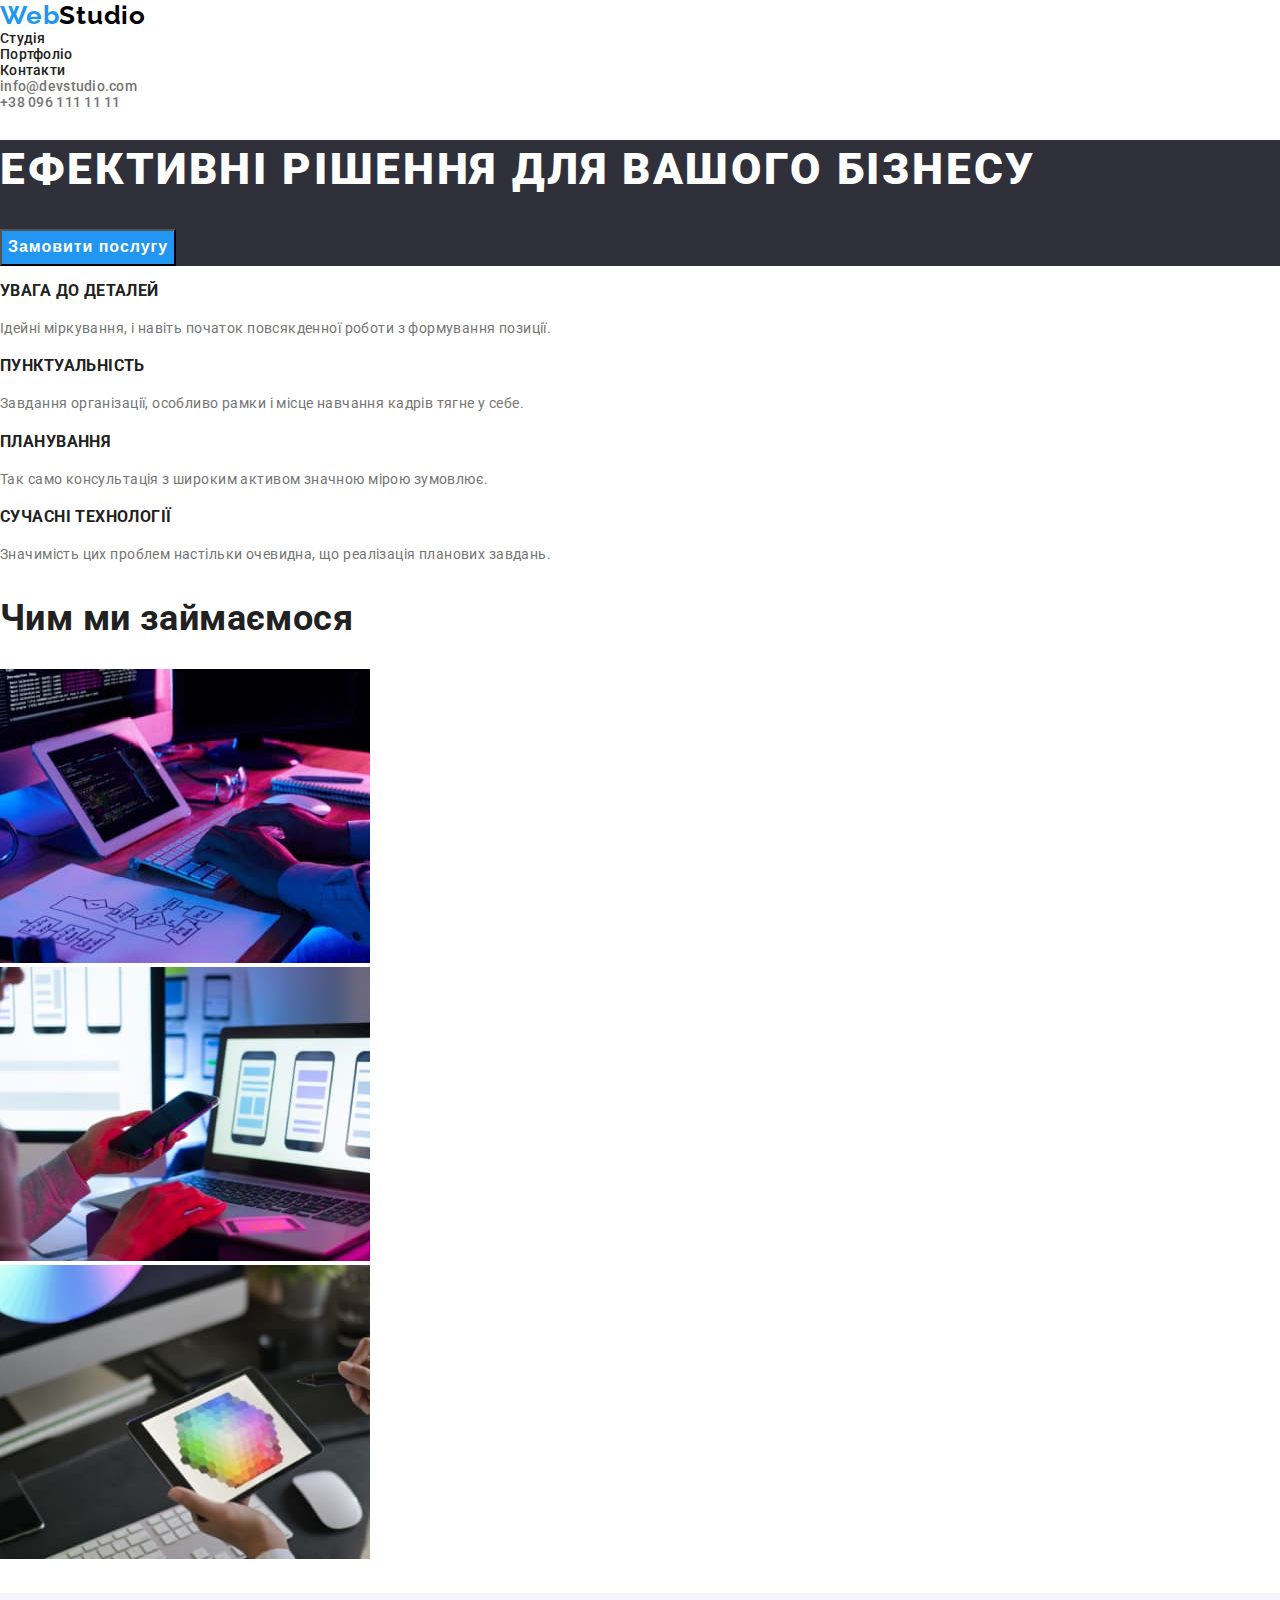
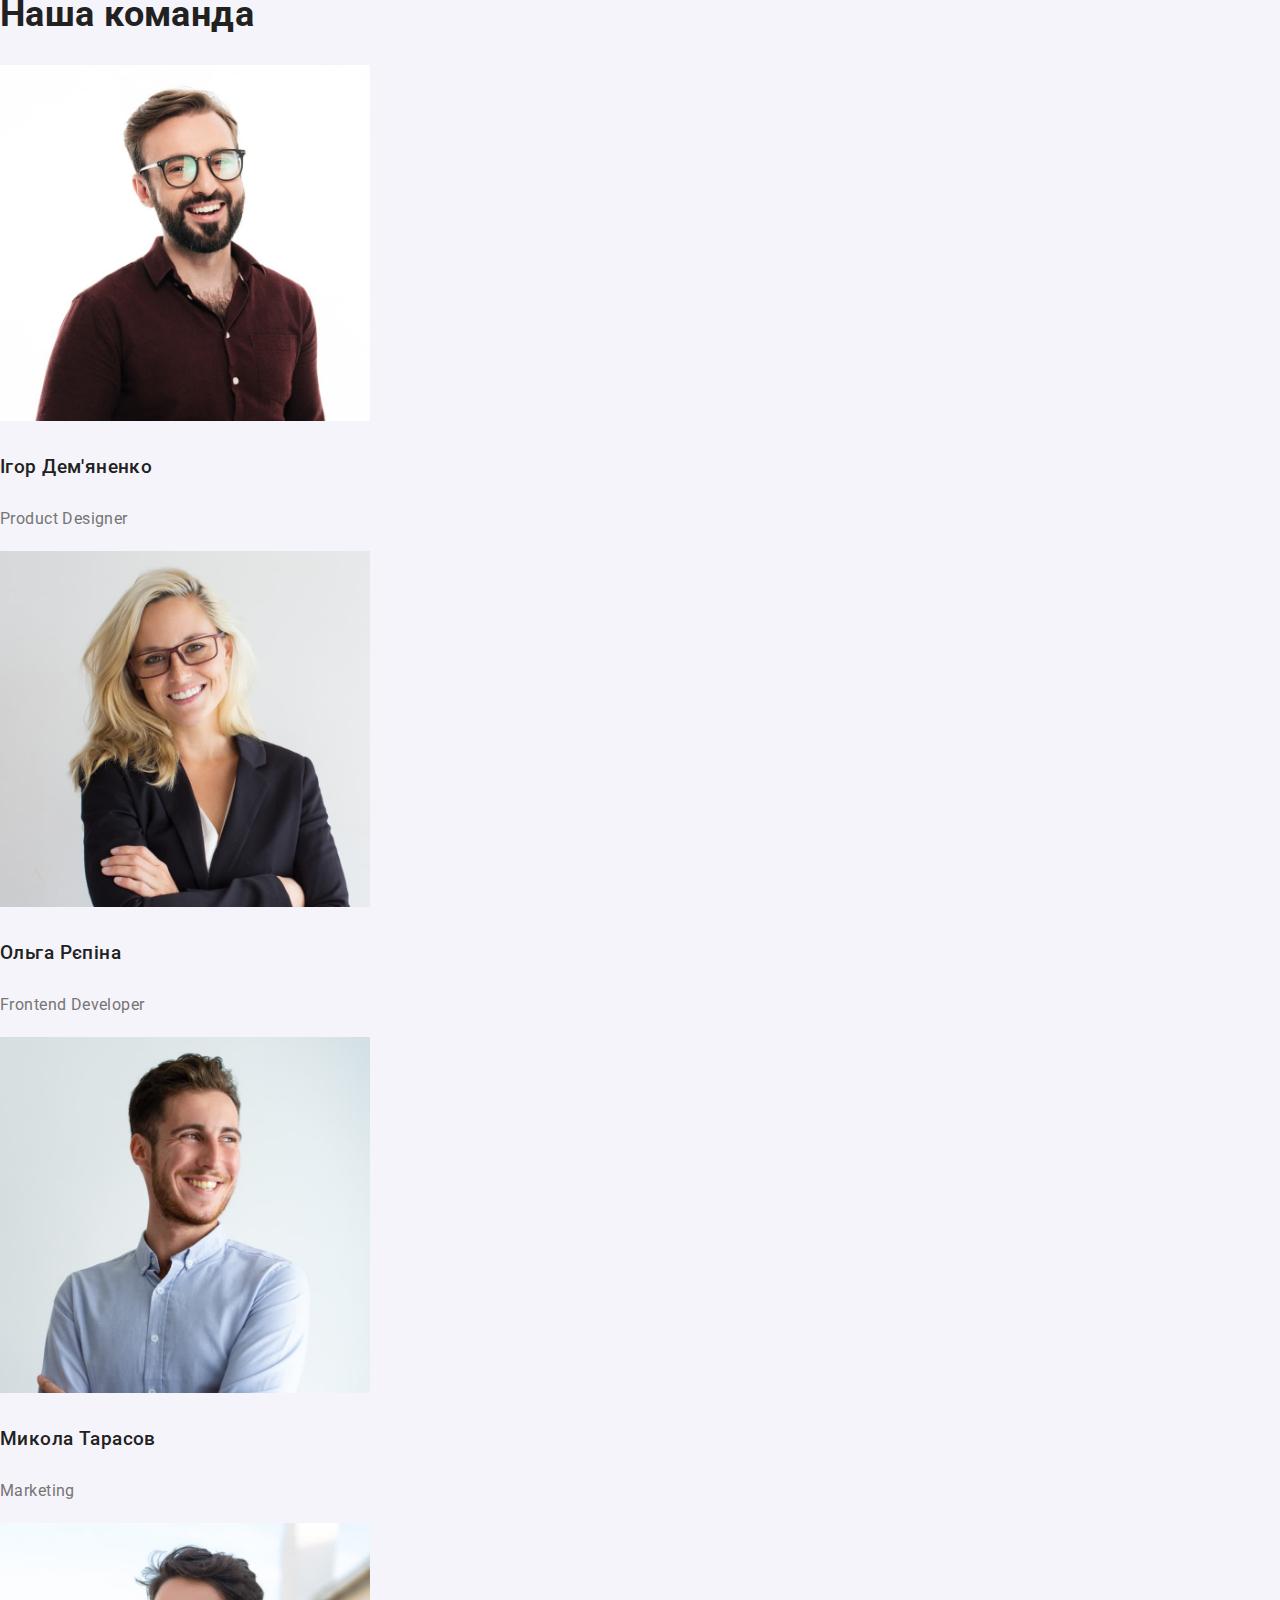
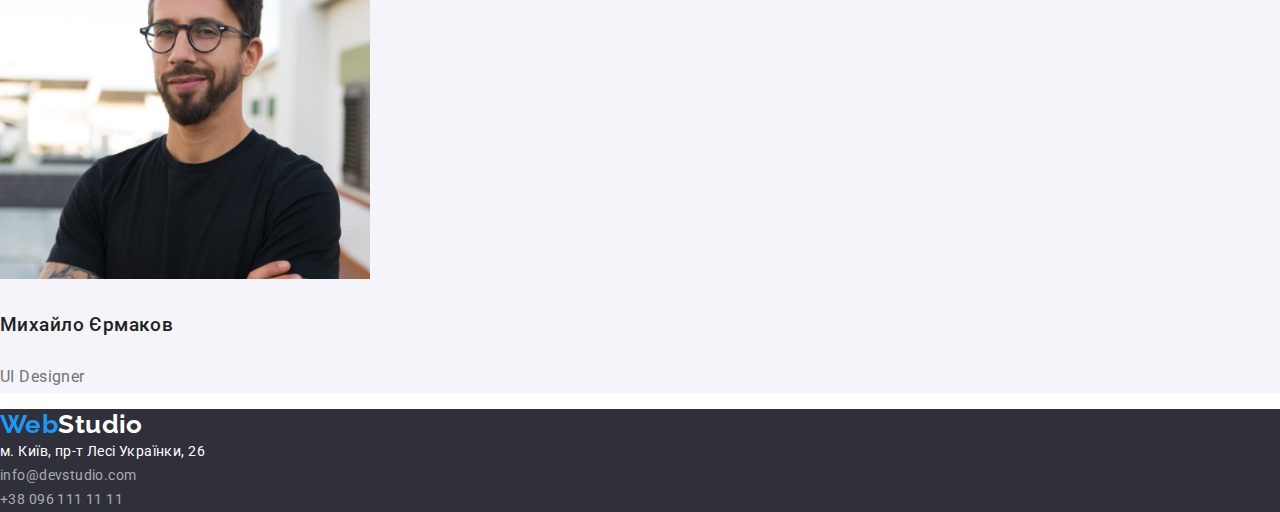
<file: index.html>
<!DOCTYPE html>
<html lang="uk">
  <head>
    <meta charset="UTF-8" />
    <meta http-equiv="X-UA-Compatible" content="IE=edge" />
    <meta name="viewport" content="width=device-width, initial-scale=1.0" />
    <title>Головна</title>
    <link rel="stylesheet" href="./CSS/styles.css" />
    <link rel="preconnect" href="https://fonts.googleapis.com" />
    <link rel="preconnect" href="https://fonts.gstatic.com" crossorigin />
    <link
      href="https://fonts.googleapis.com/css2?family=Raleway:wght@700&family=Roboto:wght@400;500;700;900&display=swap"
      rel="stylesheet"
    />
  </head>

  <body>
    <header class="hdr">
      <a class="logo" href="./index.html" lang="en"
        ><span class="logo-web">Web</span>Studio</a
      >
      <nav class="hdr-nav">
        <ul class="hdr-link-nav">
          <li><a class="hdr-link" href="./index.html">Студія</a></li>
          <li><a class="hdr-link" href="./portfolio.html">Портфоліо</a></li>
          <li><a class="hdr-link" href="">Контакти</a></li>
        </ul>
      </nav>
      <ul class="hdr-address">
        <li>
          <a class="hdr-nav-mail" href="mailto:info@devstudio.com"
            >info@devstudio.com</a
          >
        </li>
        <li>
          <a class="hdr-nav-mail" href="tel:+380961111111">+38 096 111 11 11</a>
        </li>
      </ul>
    </header>

    <main>
      <section class="hero">
        <h1 class="hero-title">Ефективні рішення для вашого бізнесу</h1>
        <button class="hero-button" type="button">Замовити послугу</button>
      </section>
      <section class="skills">
        <h2 class="visually-hidden">Переваги</h2>
        <ul class="skills-all">
          <li>
            <h3 class="skills-name">УВАГА ДО ДЕТАЛЕЙ</h3>
            <p class="skills-text">
              Ідейні міркування, і навіть початок повсякденної роботи з
              формування позиції.
            </p>
          </li>
          <li>
            <h3 class="skills-name">ПУНКТУАЛЬНІСТЬ</h3>
            <p class="skills-text">
              Завдання організації, особливо рамки і місце навчання кадрів тягне
              у себе.
            </p>
          </li>
          <li>
            <h3 class="skills-name">ПЛАНУВАННЯ</h3>
            <p class="skills-text">
              Так само консультація з широким активом значною мірою зумовлює.
            </p>
          </li>
          <li>
            <h3 class="skills-name">СУЧАСНІ ТЕХНОЛОГІЇ</h3>
            <p class="skills-text">
              Значимість цих проблем настільки очевидна, що реалізація планових
              завдань.
            </p>
          </li>
        </ul>
      </section>
      <section class="duties">
        <h2 class="duties-title">Чим ми займаємося</h2>
        <ul class="duties-foto">
          <li>
            <img
              src="./images/computer.jpg"
              alt="Робота на компютері"
              width="370"
            />
          </li>
          <li>
            <img
              src="./images/smartphone.jpg"
              alt="Робота на смартфоні"
              width="370"
            />
          </li>
          <li>
            <img
              src="./images/tablet.jpg"
              alt="Робота на планшеті"
              width="370"
            />
          </li>
        </ul>
      </section>
      <section class="team">
        <h2 class="team-title">Наша команда</h2>
        <ul class="team-people">
          <li>
            <img
              src="./images/igor-demyanenko.jpg"
              alt="Ігор Дем'яненко"
              width="370"
            />
            <h3 class="team-name">Ігор Дем'яненко</h3>
            <p class="team-text">Product Designer</p>
          </li>
          <li>
            <img
              src="./images/olga-repina.jpg"
              alt="Ольга Рєпіна"
              width="370"
            />
            <h3 class="team-name">Ольга Рєпіна</h3>
            <p class="team-text">Frontend Developer</p>
          </li>
          <li>
            <img
              src="./images/mykola-tarasov.jpg"
              alt="Микола Тарасов"
              width="370"
            />
            <h3 class="team-name">Микола Тарасов</h3>
            <p class="team-text">Marketing</p>
          </li>
          <li>
            <img
              src="./images/myhaylo-ermakov.jpg"
              alt="Михайло Єрмаков"
              width="370"
            />
            <h3 class="team-name">Михайло Єрмаков</h3>
            <p class="team-text">UI Designer</p>
          </li>
        </ul>
      </section>
    </main>

    <footer class="ftr">
      <a class="ftr-logo" href="./index.html" lang="en"
        ><span class="logo-web">Web</span>Studio</a
      >
      <address>
        <ul class="ftr-nav">
          <li>
            <a
              class="ftr-nav-map"
              href="https://goo.gl/maps/f6xAqRKvcFHoWggMA"
              target="_blank"
              rel="noopener noreferrer"
              >м. Київ, пр-т Лесі Українки, 26</a
            >
          </li>

          <li>
            <a class="ftr-mail" href="mailto:info@devstudio.com"
              >info@devstudio.com</a
            >
          </li>
          <li>
            <a class="ftr-mail" href="tel:+380961111111">+38 096 111 11 11</a>
          </li>
        </ul>
      </address>
    </footer>
  </body>
</html>
</file>
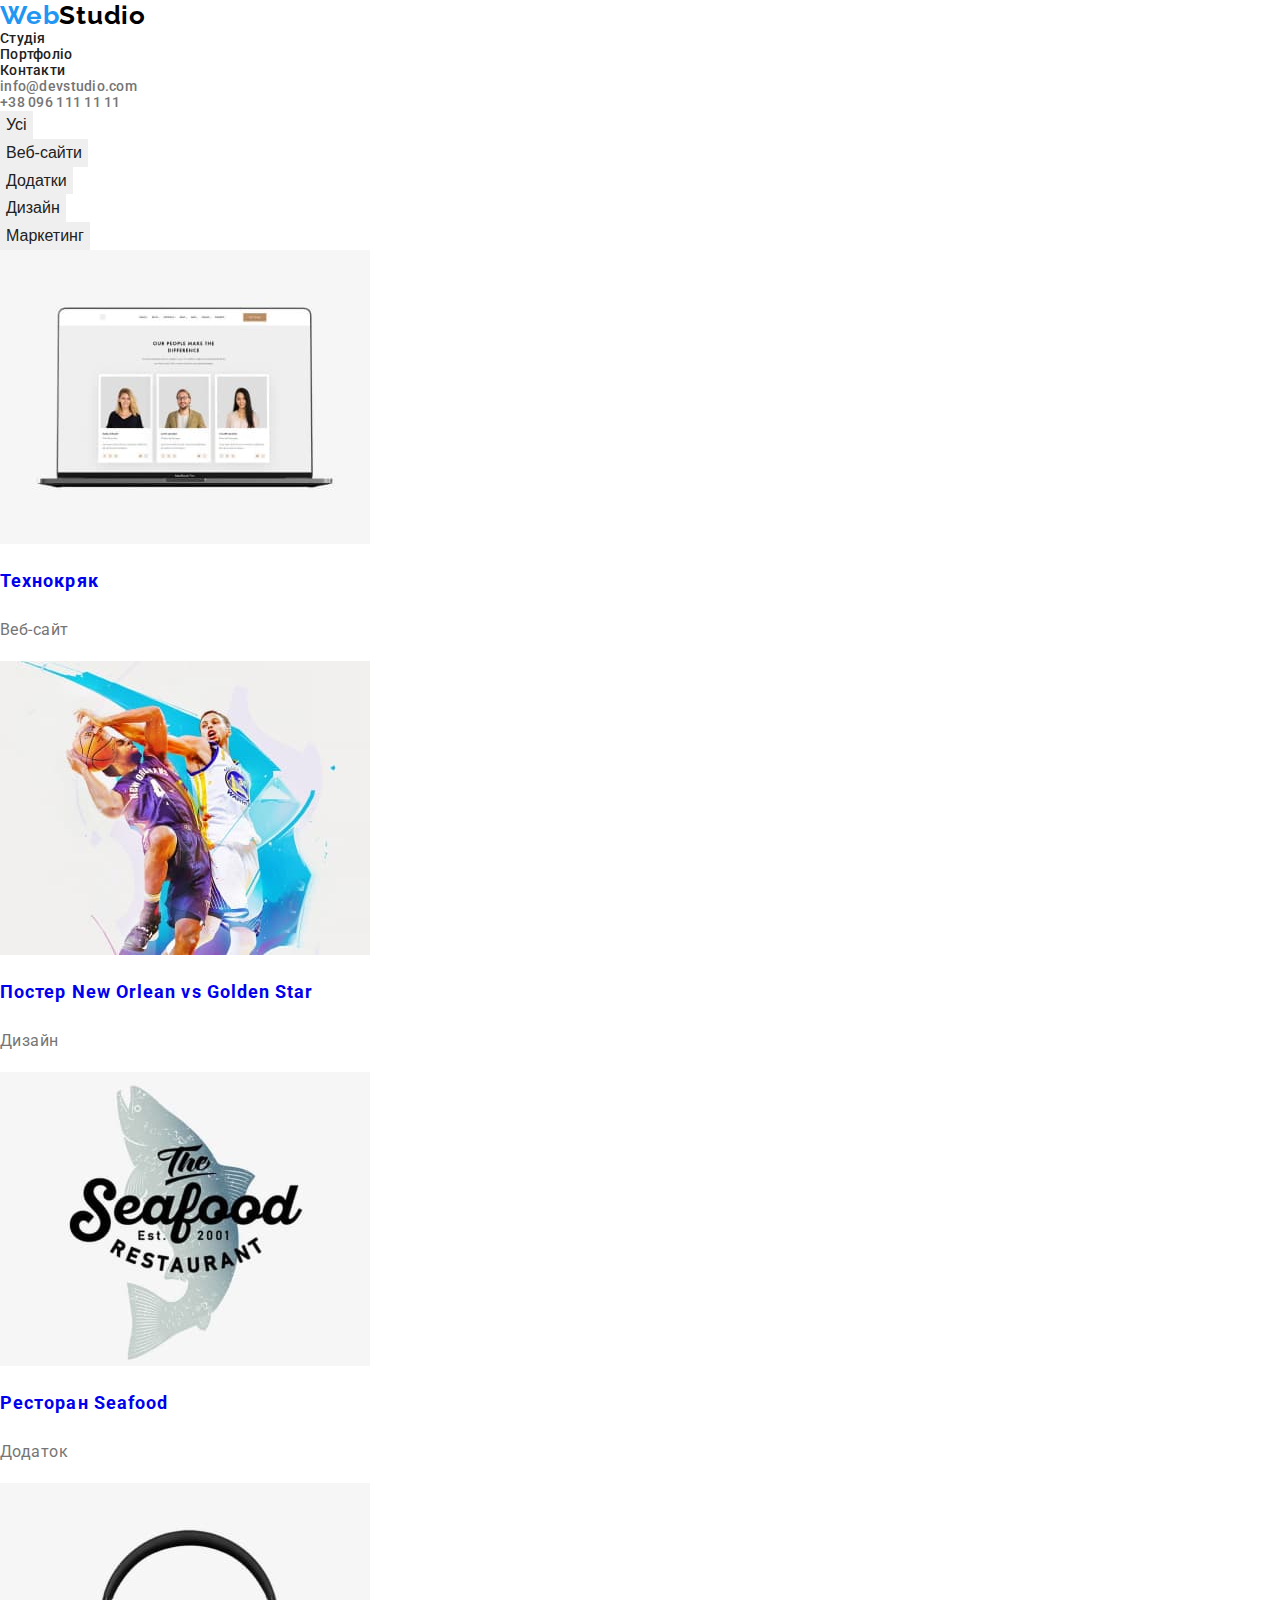
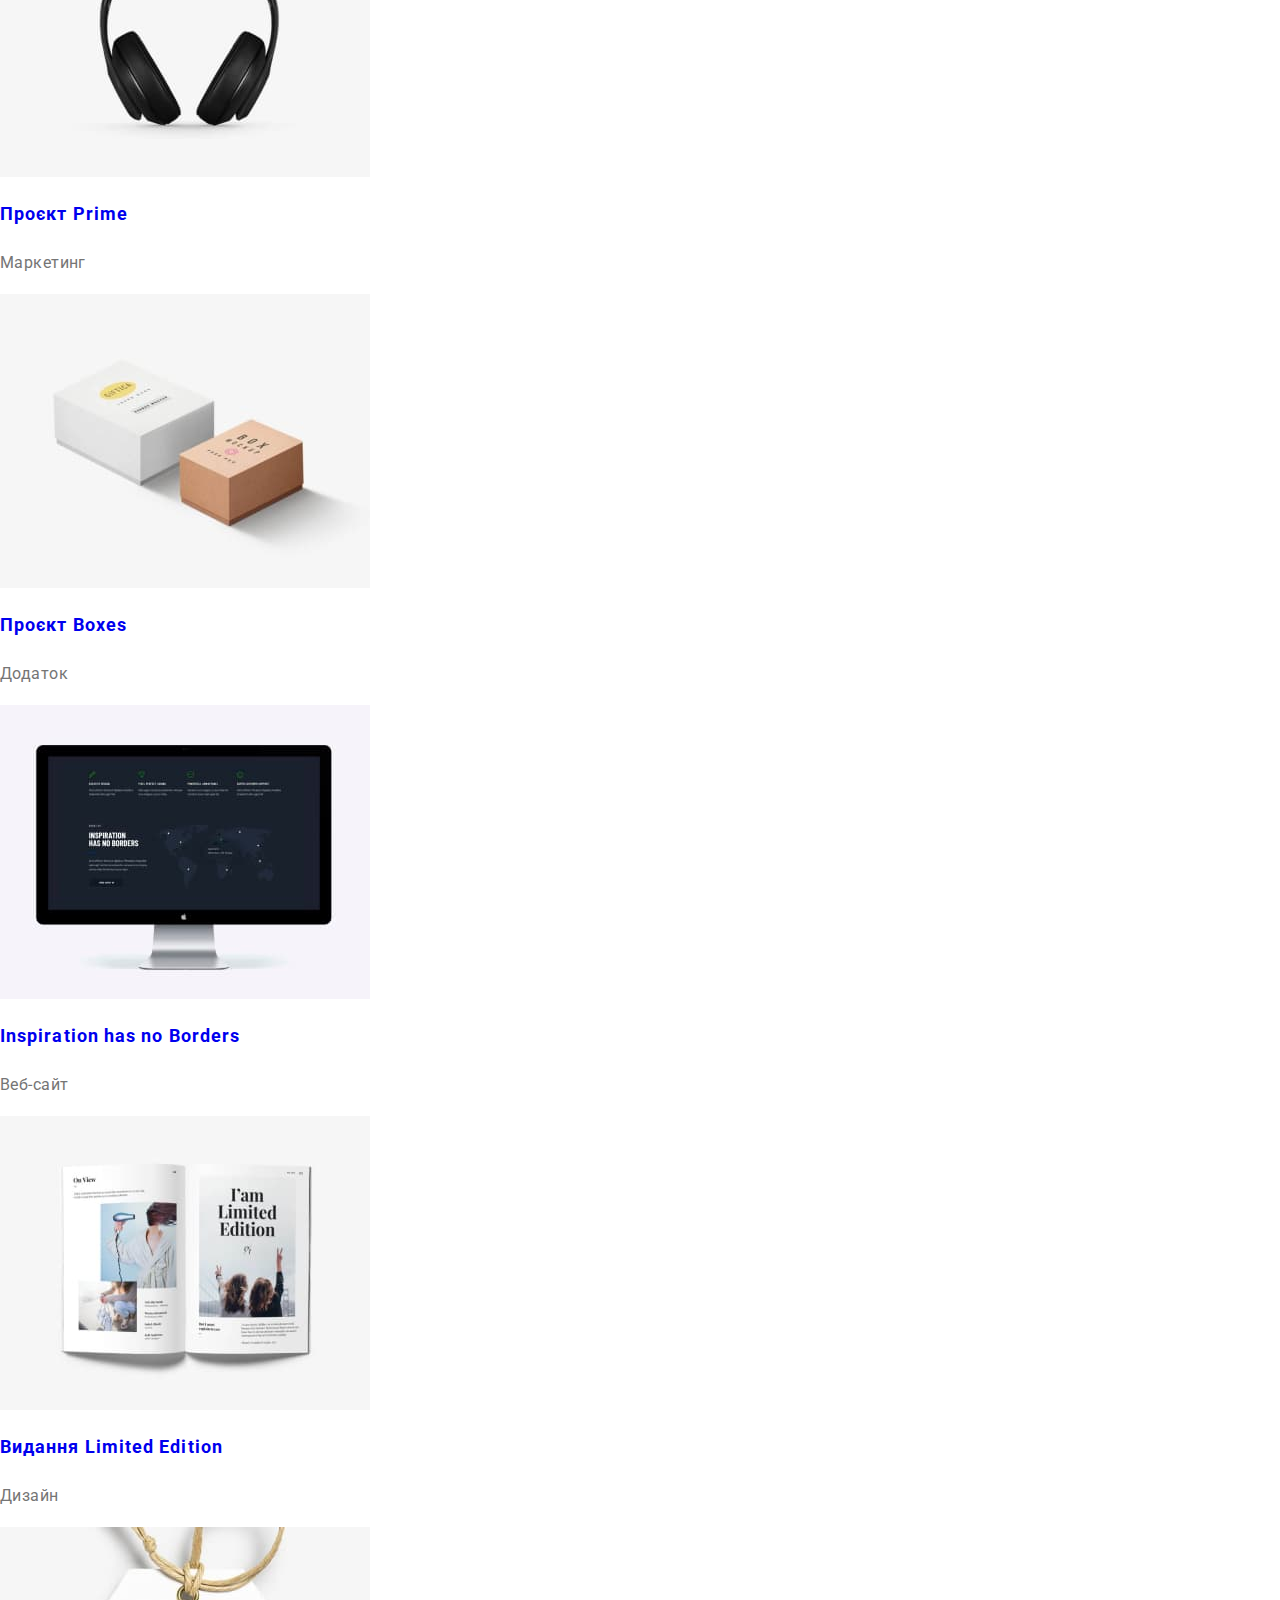
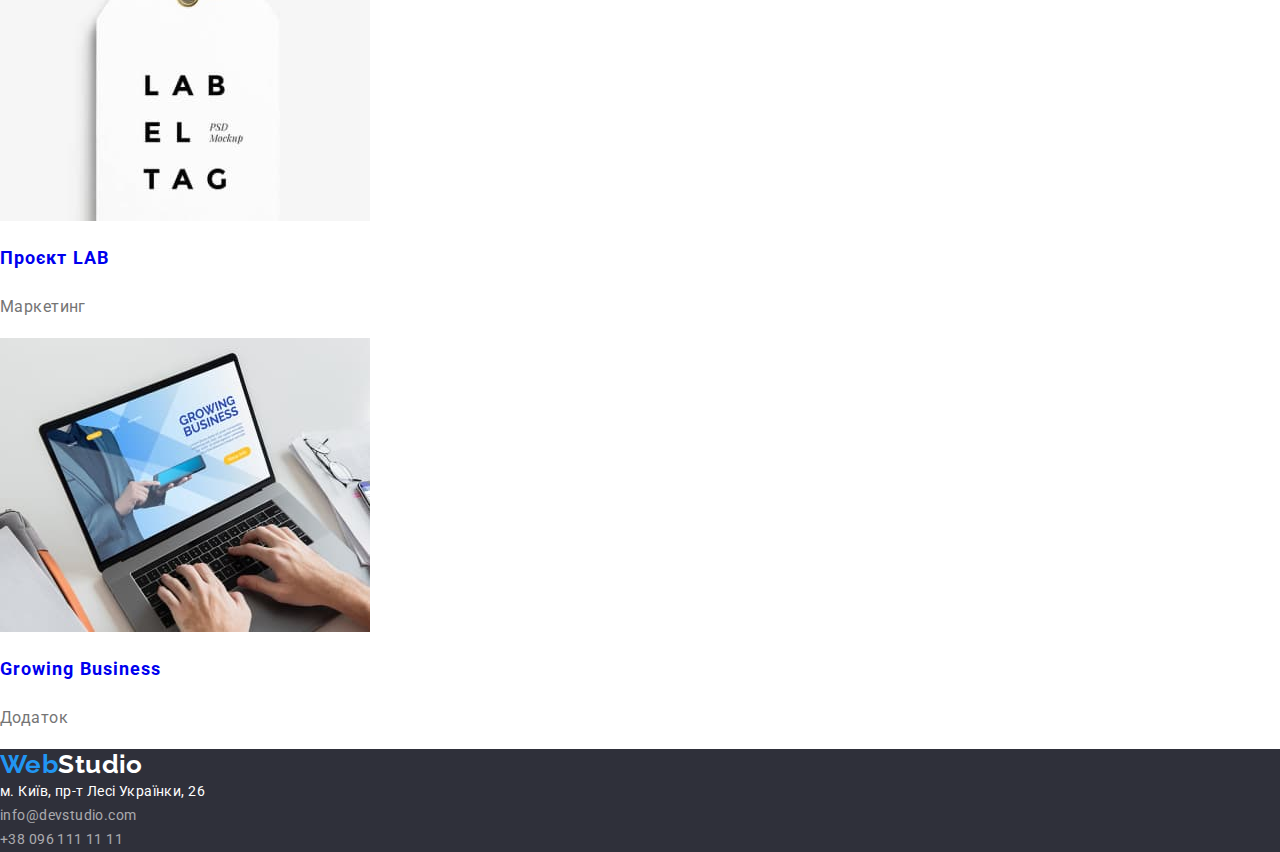
<file: portfolio.html>
<!DOCTYPE html>
<html lang="uk">
  <head>
    <meta charset="UTF-8" />
    <meta http-equiv="X-UA-Compatible" content="IE=edge" />
    <meta name="viewport" content="width=device-width, initial-scale=1.0" />
    <title>Портфоліо</title>
    <link rel="stylesheet" href="./CSS/styles.css" />
    <link rel="preconnect" href="https://fonts.googleapis.com" />
    <link rel="preconnect" href="https://fonts.gstatic.com" crossorigin />
    <link
      href="https://fonts.googleapis.com/css2?family=Raleway:wght@700&family=Roboto:wght@400;500;700;900&display=swap"
      rel="stylesheet"
    />
  </head>

  <body>
    <header class="hdr">
      <a class="logo" href="./index.html" lang="en"
        ><span class="logo-web">Web</span>Studio</a
      >
      <nav class="hdr-nav">
        <ul class="hdr-link-nav">
          <li><a class="hdr-link" href="./index.html">Студія</a></li>
          <li><a class="hdr-link" href="./portfolio.html">Портфоліо</a></li>
          <li><a class="hdr-link" href="">Контакти</a></li>
        </ul>
      </nav>
      <ul class="hdr-address">
        <li>
          <a class="hdr-nav-mail" href="mailto:info@devstudio.com"
            >info@devstudio.com</a
          >
        </li>
        <li>
          <a class="hdr-nav-mail" href="tel:+380961111111">+38 096 111 11 11</a>
        </li>
      </ul>
    </header>

    <main>
      <section>
        <h1 class="visually-hidden">Розділи</h1>
        <ul class="btn">
          <li><button class="main-button" type="button">Усі</button></li>
          <li><button class="main-button" type="button">Веб-сайти</button></li>
          <li><button class="main-button" type="button">Додатки</button></li>
          <li><button class="main-button" type="button">Дизайн</button></li>
          <li><button class="main-button" type="button">Маркетинг</button></li>
        </ul>

        <ul class="work">
          <li>
            <a class="work-link" href="#">
              <img src="./images/tehno.jpg" alt="Технокряк" width="370" />
              <h2 class="work-title">Технокряк</h2>
              <p class="work-text">Веб-сайт</p>
            </a>
          </li>
          <li>
            <a class="work-link" href="#"
              ><img src="./images/poster.jpg" alt="Постер" width="370" />
              <h2 class="work-title">Постер New Orlean vs Golden Star</h2>
              <p class="work-text">Дизайн</p></a
            >
          </li>
          <li>
            <a class="work-link" href="#"
              ><img src="./images/seafoot.jpg" alt="Ресторан" />
              <h2 class="work-title">Ресторан Seafood</h2>
              <p class="work-text">Додаток</p></a
            >
          </li>
          <li>
            <a class="work-link" href="#"
              ><img src="./images/primer.jpg" alt="Маркетинг" width="370" />
              <h2 class="work-title">Проєкт Prime</h2>
              <p class="work-text">Маркетинг</p></a
            >
          </li>
          <li>
            <a class="work-link" href="#"
              ><img src="./images/box.jpg" alt="Додаток" width="370" />
              <h2 class="work-title">Проєкт Boxes</h2>
              <p class="work-text">Додаток</p></a
            >
          </li>
          <li>
            <a class="work-link" href="#"
              ><img src="./images/noboder.jpg" alt="Веб-сайт" width="370" />
              <h2 class="work-title">Inspiration has no Borders</h2>
              <p class="work-text">Веб-сайт</p></a
            >
          </li>
          <li>
            <a class="work-link" href="#"
              ><img src="./images/limit.jpg" alt="Дизайн" width="370" />
              <h2 class="work-title">Видання Limited Edition</h2>
              <p class="work-text">Дизайн</p></a
            >
          </li>
          <li>
            <a class="work-link" href="#"
              ><img src="./images/lab.jpg" alt="Маркетинг" width="370" />
              <h2 class="work-title">Проєкт LAB</h2>
              <p class="work-text">Маркетинг</p></a
            >
          </li>
          <li>
            <a class="work-link" href="#"
              ><img src="./images/grow.jpg" alt="Додаток" width="370" />
              <h2 class="work-title">Growing Business</h2>
              <p class="work-text">Додаток</p></a
            >
          </li>
        </ul>
      </section>
    </main>

    <footer class="ftr">
      <a class="ftr-logo" href="./index.html" lang="en"
        ><span class="logo-web">Web</span>Studio</a
      >
      <address>
        <ul class="ftr-nav">
          <li>
            <a
              class="ftr-nav-map"
              href="https://goo.gl/maps/f6xAqRKvcFHoWggMA"
              target="_blank"
              rel="noopener noreferrer"
              >м. Київ, пр-т Лесі Українки, 26</a
            >
          </li>

          <li>
            <a class="ftr-mail" href="mailto:info@devstudio.com"
              >info@devstudio.com</a
            >
          </li>
          <li>
            <a class="ftr-mail" href="tel:+380961111111">+38 096 111 11 11</a>
          </li>
        </ul>
      </address>
    </footer>
  </body>
</html>
</file>
<file: CSS/styles.css>
:root {
  --main-color: #757575;
  --back-color: #ffffff;
  --link-color: #2196f3;
  --h-color: #212121;
  --logo-color: #2196f3;
  --button-color: #2196f3;
  --back-section-color: #f5f4fa;
  --hero-back-color: #2f303a;
}

body {
  margin: 0;
  font-family: "Roboto", sans-serif;
  font-style: normal;
  font-weight: 400;
  font-size: 14px;
  line-height: 1.14;
  letter-spacing: 0.03em;
  color: var(--main-color);
  background-color: var(--back-color);
}

.logo {
  text-decoration: none;
  font-family: "Raleway", sans-serif;
  font-style: normal;
  font-weight: 700;
  font-size: 26px;
  line-height: 1.19;
  letter-spacing: 0.03em;
  color: #000000;
}

.logo-web {
  color: var(--logo-color);
}

.hdr-link-nav {
  margin: 0;
  padding: 0;
}

.hdr-link {
  text-decoration: none;
}

.hdr-nav {
  font-weight: 500;
  letter-spacing: 0.02em;
}

.hdr-link-nav {
  list-style: none;
}

.hdr-link:hover,
.hdr-link:focus {
  color: var(--button-color);
}

.hdr-link {
  color: var(--h-color);
}

.hdr-address {
  margin: 0;
  padding: 0;
  list-style: none;
  font-weight: 500;
  letter-spacing: 0.02em;
}

.hdr-nav-mail:hover,
.hdr-nav-mail:focus {
  color: var(--button-color);
}

.hdr-nav-mail {
  text-decoration: none;
  color: var(--main-color);
}

.hero {
  background-color: var(--hero-back-color);
}

.hero-title {
  font-weight: 900;
  font-size: 44px;
  line-height: 1.36;
  letter-spacing: 0.06em;
  text-transform: uppercase;
  color: var(--back-color);
}

.hero-button {
  cursor: pointer;
  font-weight: 700;
  font-size: 16px;
  line-height: 1.88;
  letter-spacing: 0.06em;
  color: var(--back-color);
  background-color: var(--button-color);
}

.skills-title {
  display: none;
}

.skills-all {
  margin: 0;
  padding: 0;
  list-style: none;
}

.skills-name {
  font-weight: 700;
  text-transform: uppercase;
  color: var(--h-color);
}

.skills-name {
  text-transform: uppercase;
}
.skills-text {
  line-height: 1.71;
  color: var(--main-color);
}

.duties-title {
  font-size: 36px;
  line-height: 1.17;
  color: var(--h-color);
}

.duties-foto {
  margin: 0;
  padding: 0;
  list-style: none;
}

.team {
  background-color: var(--back-section-color);
}

.team-title {
  font-size: 36px;
  line-height: 1.17;
  color: var(--h-color);
}

.team-people {
  margin: 0;
  padding: 0;
  list-style: none;
  font-size: 16px;
  line-height: 1.9;
}

.team-name {
  font-weight: 500;
  color: var(--h-color);
}

.ftr {
  background-color: var(--hero-back-color);
}

.ftr-logo {
  text-decoration: none;
  font-family: "Raleway";
  font-weight: 700;
  font-size: 26px;
  line-height: 1.19;
  color: var(--back-color);
}

.ftr-nav {
  margin: 0;
  padding: 0;
  list-style: none;
}

.ftr-nav-map {
  font-style: normal;
  text-decoration: none;
  line-height: 1.71;
  color: var(--back-color);
  background-color: var(--hero-back-color);
}

.ftr-nav-map:hover,
.ftr-nav-map:focus {
  color: var(--button-color);
}

.ftr-mail {
  font-style: normal;
  text-decoration: none;
  font-size: 14px;
  line-height: 1.71;
  color: rgba(255, 255, 255, 0.6);
}
.ftr-mail:hover,
.ftr-mail:focus {
  color: var(--button-color);
}

.visually-hidden {
  position: absolute;
  white-space: nowrap;
  width: 1px;
  height: 1px;
  overflow: hidden;
  border: 0;
  padding: 0;
  clip: rect(0 0 0 0);
  clip-path: inset(50%);
  margin: -1px;
}

.btn {
  margin: 0;
  padding: 0;
  list-style: none;
}
.main-button {
  font-weight: 500;
  cursor: pointer;
  border: none;
  text-align: center;
  font-weight: 500;
  font-size: 16px;
  line-height: 1.62;
  color: var(--h-color);
}

.main-button:hover,
.main-button:focus {
  color: var(--back-color);
  background-color: var(--button-color);
}

.work {
  margin: 0;
  padding: 0;
  list-style: none;
}

.work-title {
  font-size: 18px;
  line-height: 2;
  letter-spacing: 0.06em;
}

.work-link {
  text-decoration: none;
}

.work-text {
  font-size: 16px;
  line-height: 1.88;
  color: var(--main-color);
}
</file>
